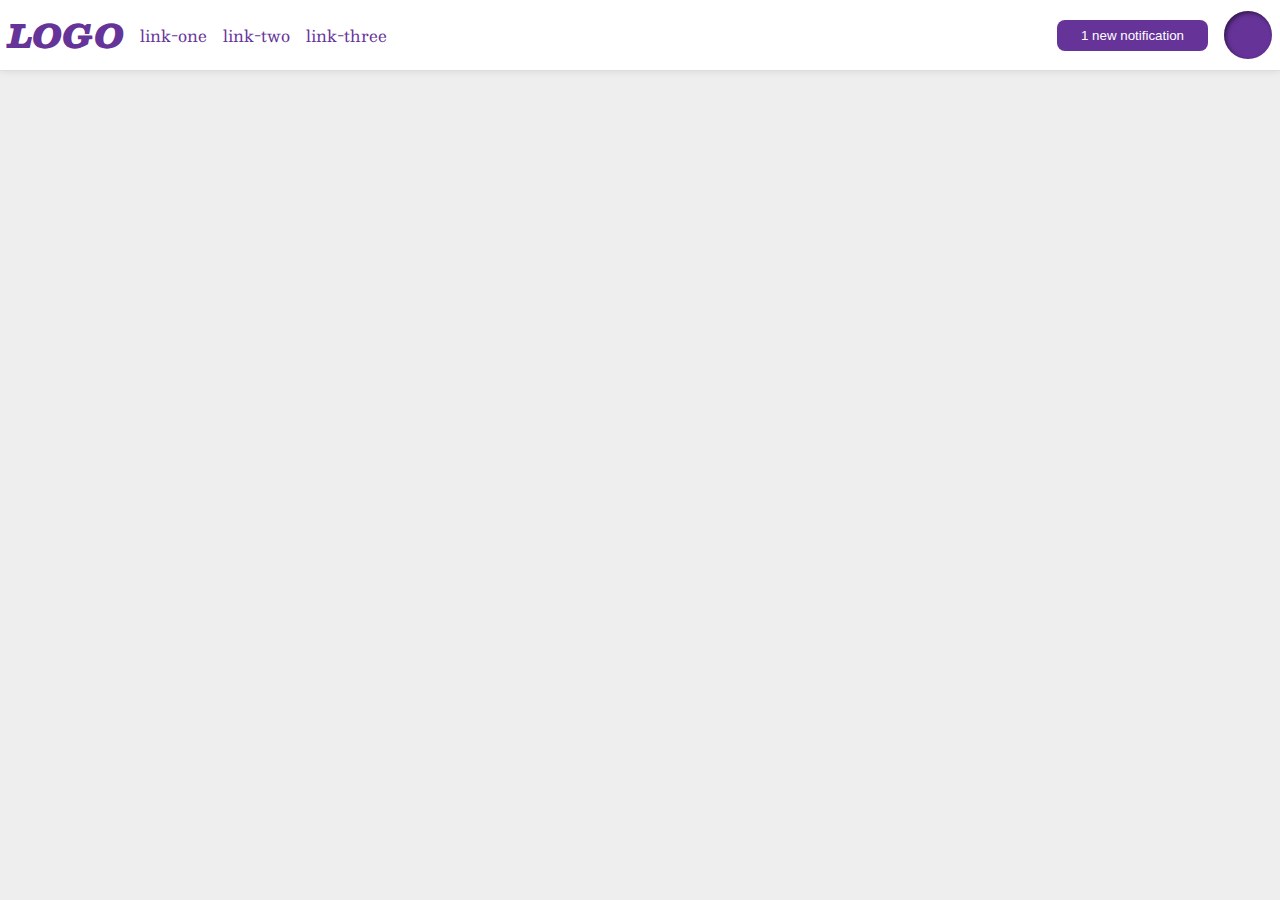
<file: foundations/flex/03-flex-header-2/index.html>
<!DOCTYPE html>
<html lang="en">
  <head>
    <meta charset="UTF-8">
    <meta http-equiv="X-UA-Compatible" content="IE=edge">
    <meta name="viewport" content="width=device-width, initial-scale=1.0">
    <title>Flex Header 2</title>
    <link rel="stylesheet" href="style.css">
  </head>
  <body>
    <div class="header">
      <div class="left">
         <div class="logo">
         LOGO
         </div>
         <ul class="links">
           <li><a href="https://google.com">link-one</a></li>
           <li><a href="https://google.com">link-two</a></li>
           <li><a href="https://google.com">link-three</a></li>
         </ul>
      </div>
      <div class="right">
         <button class="notifications">
          1 new notification
         </button>
         <div class="profile-image"></div>
         </div>
      </div>
  </body>
</html>
</file>
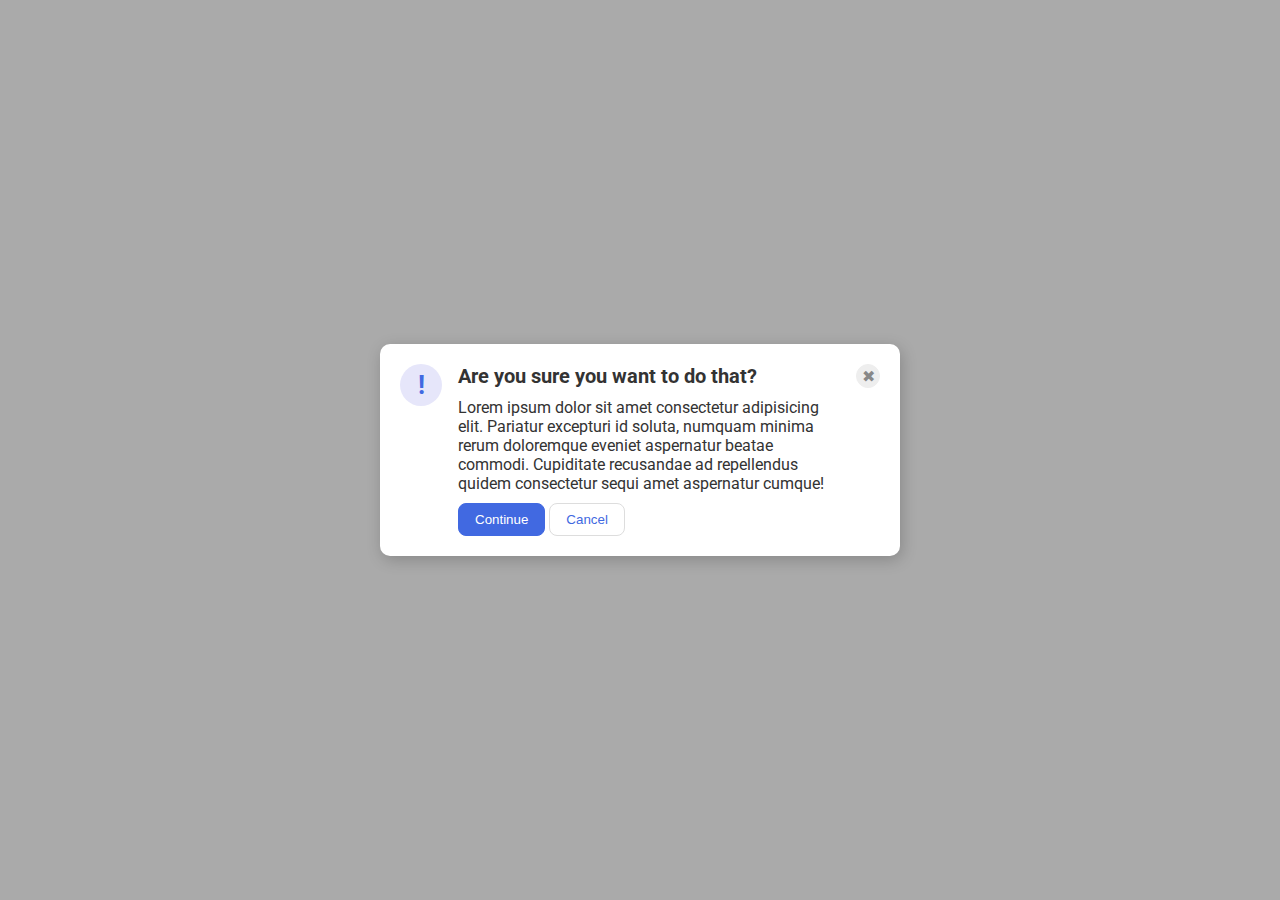
<file: foundations/flex/05-flex-modal/index.html>
<!DOCTYPE html>
<html lang="en">
  <head>
    <meta charset="UTF-8">
    <meta http-equiv="X-UA-Compatible" content="IE=edge">
    <meta name="viewport" content="width=device-width, initial-scale=1.0">
    <link rel="stylesheet" href="style.css">
    <title>Modal</title>
  </head>
  <body>
    <div class="modal">
      <div class="icon">!</div>
      <div class="container">
        <div class="header">Are you sure you want to do that?</div>
        <div class="text">Lorem ipsum dolor sit amet consectetur adipisicing elit. Pariatur excepturi id soluta, numquam minima rerum doloremque eveniet aspernatur beatae commodi. Cupiditate recusandae ad repellendus quidem consectetur sequi amet aspernatur cumque!</div>
        <button class="continue">Continue</button>
        <button class="cancel">Cancel</button>
      </div>
      <button class="close-button">✖</button>
    </div>
  </body>
</html>
</file>
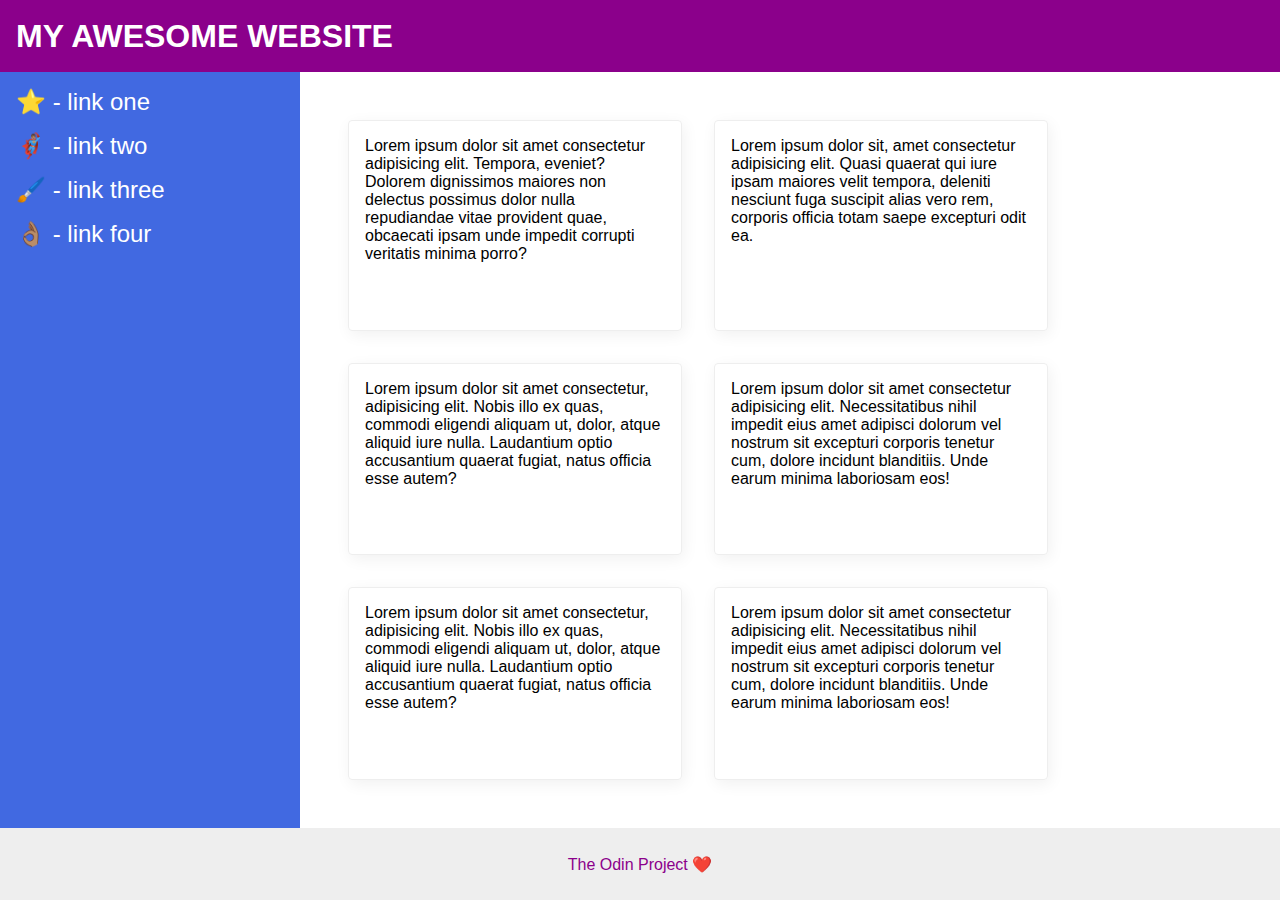
<file: foundations/flex/07-flex-layout-2/index.html>
<!DOCTYPE html>
<html lang="en">
  <head>
    <meta charset="UTF-8">
    <meta http-equiv="X-UA-Compatible" content="IE=edge">
    <meta name="viewport" content="width=device-width, initial-scale=1.0">
    <title>The Holy Grail</title>
    <link rel="stylesheet" href="style.css">
  </head>
  <body>
    <div class="header">
      MY AWESOME WEBSITE
    </div>
    <div class="content-container">
       <div class="sidebar">
           <ul>
             <li><a href="#">⭐ - link one</a></li>
             <li><a href="#">🦸🏽‍♂️ - link two</a></li>
             <li><a href="#">🖌️ - link three</a></li>
             <li><a href="#">👌🏽 - link four</a></li>
           </ul>
        </div>
      <div class="card-container">
           <div class="card">Lorem ipsum dolor sit amet consectetur adipisicing elit. Tempora, eveniet? Dolorem dignissimos maiores non delectus possimus dolor nulla repudiandae vitae provident quae, obcaecati ipsam unde impedit corrupti veritatis minima porro?</div>
           <div class="card">Lorem ipsum dolor sit, amet consectetur adipisicing elit. Quasi quaerat qui iure ipsam maiores velit tempora, deleniti nesciunt fuga suscipit alias vero rem, corporis officia totam saepe excepturi odit ea.</div>
           <div class="card">Lorem ipsum dolor sit amet consectetur, adipisicing elit. Nobis illo ex quas, commodi eligendi aliquam ut, dolor, atque aliquid iure nulla. Laudantium optio accusantium quaerat fugiat, natus officia esse autem?</div>
           <div class="card">Lorem ipsum dolor sit amet consectetur adipisicing elit. Necessitatibus nihil impedit eius amet adipisci dolorum vel nostrum sit excepturi corporis tenetur cum, dolore incidunt blanditiis. Unde earum minima laboriosam eos!</div>
           <div class="card">Lorem ipsum dolor sit amet consectetur, adipisicing elit. Nobis illo ex quas, commodi eligendi aliquam ut, dolor, atque aliquid iure nulla. Laudantium optio accusantium quaerat fugiat, natus officia esse autem?</div>
           <div class="card">Lorem ipsum dolor sit amet consectetur adipisicing elit. Necessitatibus nihil impedit eius amet adipisci dolorum vel nostrum sit excepturi corporis tenetur cum, dolore incidunt blanditiis. Unde earum minima laboriosam eos!</div>
      </div>
    </div>
    <div class="footer">
      The Odin Project ❤️
    </div>
  </body>
</html>
</file>
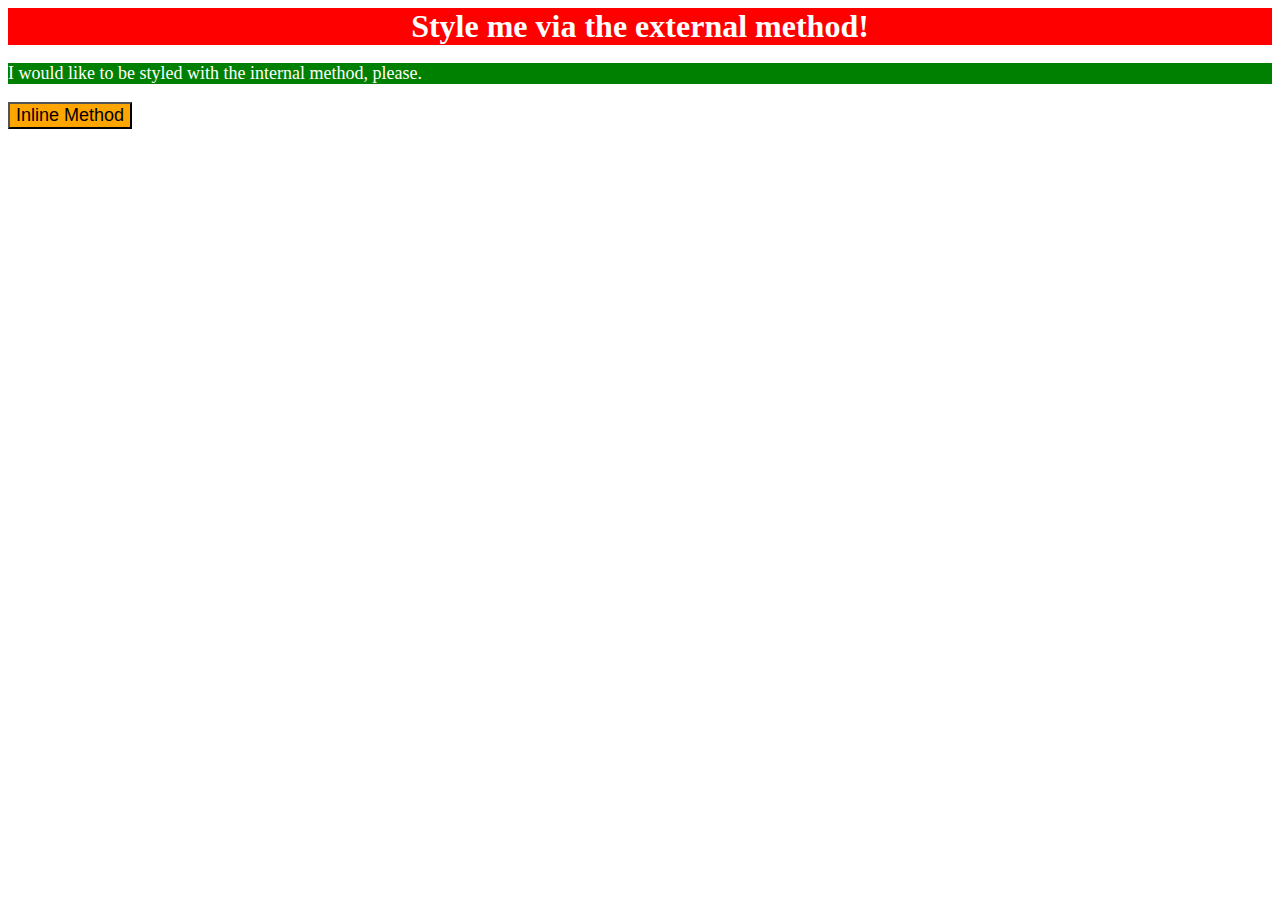
<file: foundations/intro-to-css/01-css-methods/index.html>
<!DOCTYPE html>
<html lang="en">
  <head>
    <meta charset="UTF-8">
    <meta http-equiv="X-UA-Compatible" content="IE=edge">
    <meta name="viewport" content="width=device-width, initial-scale=1.0">
    <link rel="stylesheet" href="style.css">
    <title>Methods for Adding CSS</title>
    <style>
      p {
        background-color: green;
        color: white;
        font-size: 18px;
      }
    </style>
  </head>
  <body>
    <div>Style me via the external method!</div>
    <p>I would like to be styled with the internal method, please.</p>
    <button style="background-color: orange; font-size: 18px;">Inline Method</button>
  </body>
</html>
</file>
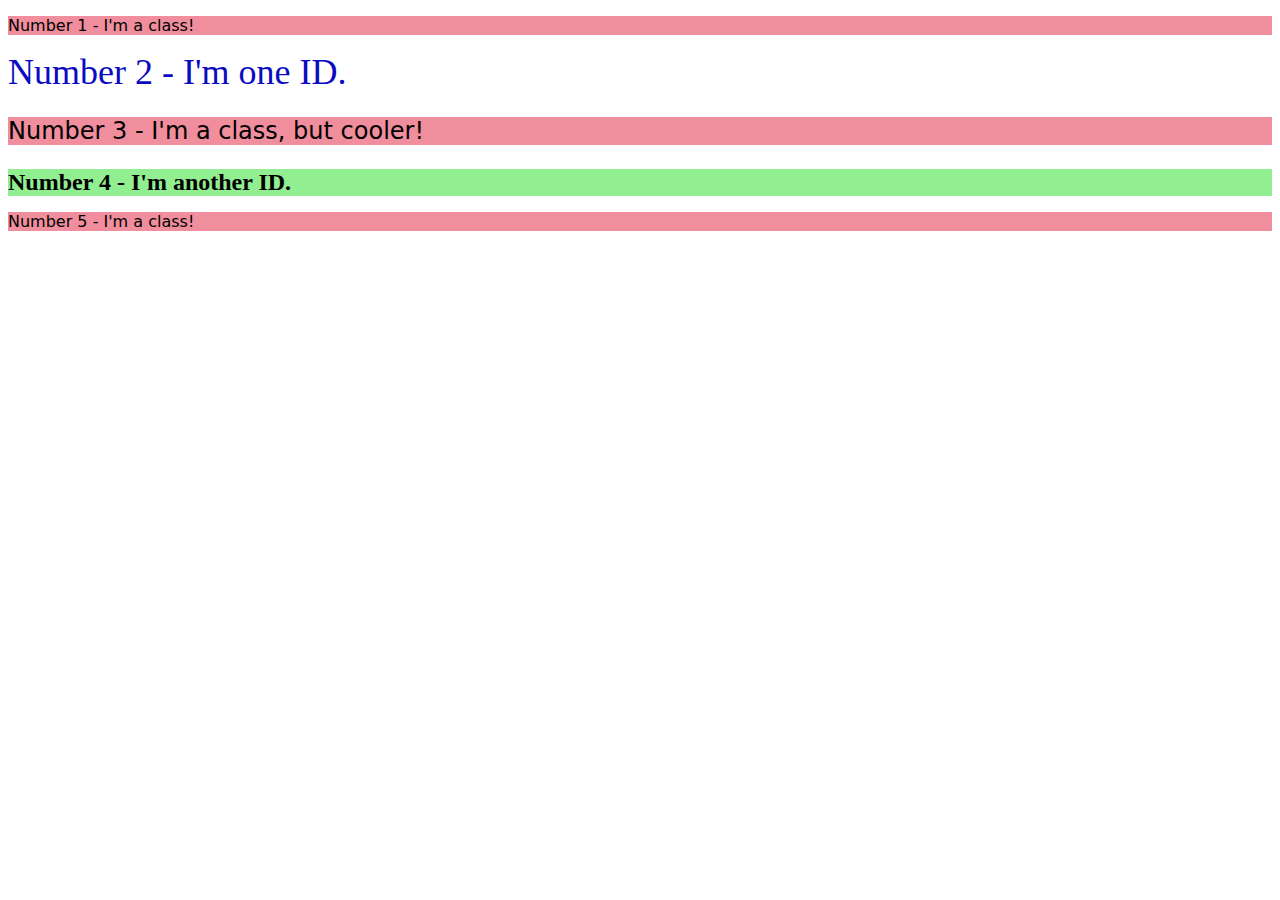
<file: foundations/intro-to-css/02-class-id-selectors/index.html>
<!DOCTYPE html>
<html lang="en">
  <head>
    <meta charset="UTF-8">
    <meta http-equiv="X-UA-Compatible" content="IE=edge">
    <meta name="viewport" content="width=device-width, initial-scale=1.0">
    <title>Class and ID Selectors</title>
    <link rel="stylesheet" href="style.css">
  </head>
  <body>
    <p class="odd">Number 1 - I'm a class!</p>
    <div id="evenone">Number 2 - I'm one ID.</div>
    <p class="odd cooler">Number 3 - I'm a class, but cooler!</p>
    <div id="eventwo">Number 4 - I'm another ID.</div>
    <p class="odd">Number 5 - I'm a class!</p>
  </body>
</html>
</file>
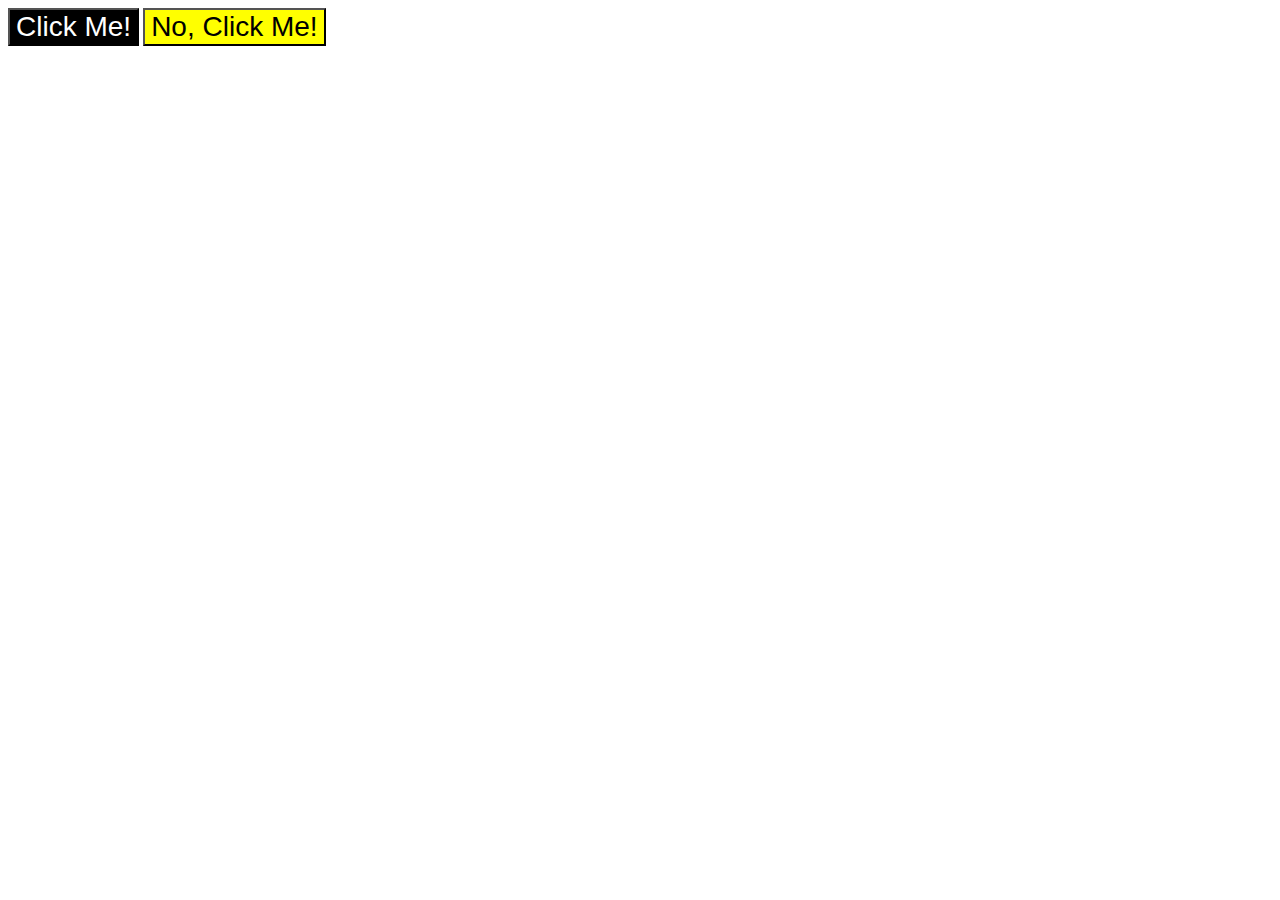
<file: foundations/intro-to-css/03-grouping-selectors/index.html>
<!DOCTYPE html>
<html lang="en">
  <head>
    <meta charset="UTF-8">
    <meta http-equiv="X-UA-Compatible" content="IE=edge">
    <meta name="viewport" content="width=device-width, initial-scale=1.0">
    <title>Grouping Selectors</title>
    <link rel="stylesheet" href="style.css">
  </head>
  <body>
    <button class="one">Click Me!</button>
    <button class="two">No, Click Me!</button>
  </body>
</html>
</file>
<file: foundations/flex/03-flex-header-2/style.css>
/* this is some magical font-importing.  
you'll learn about it later. */
@import url('https://fonts.googleapis.com/css2?family=Besley:ital,wght@0,400;1,900&display=swap');

body {
  margin: 0;
  background: #eee;
  font-family: Besley, serif;
}

.header {
  display: flex;
  background: white;
  border-bottom: 1px solid #ddd;
  box-shadow: 0 0 8px rgba(0,0,0,.1);
  align-items: center;
  padding: 8px;
  justify-content: space-between;
}

.profile-image {
  background: rebeccapurple;
  box-shadow: inset 2px 2px 4px rgba(0,0,0,.5);
  border-radius: 50%;
  width: 48px;
  height: 48px;
}

.logo {
  color: rebeccapurple;
  font-size: 32px;
  font-weight: 900;
  font-style: italic;
}

button {
  border: none;
  border-radius: 8px;
  background: rebeccapurple;
  color: white;
  padding: 8px 24px;
}

a {
  /* this removes the line under our links */
  text-decoration: none;
  color: rebeccapurple;
}

ul {
  display: flex;
  list-style-type: none;
  margin: 0;
  padding: 0;
  gap: 16px;
}

.left, .right {
  display: flex;
  gap: 16px;
  align-items: center;
}
</file>
<file: foundations/flex/05-flex-modal/style.css>
@import url('https://fonts.googleapis.com/css2?family=Roboto:wght@400;700&display=swap');

html, body {
  height: 100%;
}

body {
  font-family: Roboto, sans-serif;
  margin: 0;
  background: #aaa;
  color: #333;
  /* I'll give you this one for free lol */
  display: flex;
  align-items: center;
  justify-content: center;
}

.modal {
  background: white;
  width: 480px;
  border-radius: 10px;
  box-shadow: 2px 4px 16px rgba(0,0,0,.2);
  display: flex;
  padding: 20px;
  justify-content: center;
  gap: 16px;
}

.icon {
  color: royalblue;
  font-size: 26px;
  font-weight: 700;
  background: lavender;
  width: 42px;
  height: 42px;
  border-radius: 50%;
  display: flex;
  align-items: center;
  justify-content: center;
  flex-shrink: 0;
}

.close-button {
  background: #eee;
  border-radius: 50%;
  color: #888;
  font-weight: 400;
  font-size: 16px;
  height: 24px;
  width: 24px;
  display: flex;
  align-items: center;
  justify-content: center;
  border: 1px solid #eee;
  padding: 0;
  flex-shrink: 0;
}

button {
  cursor: pointer;
  padding: 8px 16px;
  border-radius: 8px;
}

button.continue {
  background: royalblue;
  border: 1px solid royalblue;
  color: white;
}

button.cancel {
  background: white;
  border: 1px solid #ddd;
  color: royalblue;
}

.header{
  font-weight: bold;
  font-size: 20px;
}

.text{
  margin: 10px auto;
}
</file>
<file: foundations/flex/07-flex-layout-2/style.css>
body {
  font-family: -apple-system, BlinkMacSystemFont, 'Segoe UI', Roboto, Oxygen, Ubuntu, Cantarell, 'Open Sans', 'Helvetica Neue', sans-serif;
  margin: 0;
  min-height: 100vh;
  display: flex;
  flex-direction: column;
}

.header {
  height: 72px;
  background: darkmagenta;
  color: white;
  font-size: 32px;
  font-weight: 900;
  padding: 0 16px;
  display: flex;
  align-items: center;
}

.footer {
  height: 72px;
  background: #eee;
  color: darkmagenta;
  display: flex;
  align-items: center;
  justify-content: center;
}

.sidebar {
  width: 300px;
  background: royalblue;
  box-sizing: border-box;
  flex-shrink: 0;
  padding: 16px;
}

.card {
  border: 1px solid #eee;
  box-shadow: 2px 4px 16px rgba(0,0,0,.06);
  border-radius: 4px;
  padding: 16px;
  width: 300px;
}

ul{
  list-style-type: none;
  margin: 0;
  padding: 0;
}

li{
  margin-bottom: 16px;
}

.sidebar a{
  text-decoration: none;
  color: white;
  font-size: 24px;
  

}

.content-container{
  display: flex;
  flex: 1;
}

.card-container{
  display: flex;
  flex-wrap: wrap;
  padding: 48px;
  gap: 32px;
}
</file>
<file: foundations/intro-to-css/01-css-methods/style.css>
/* CSS for external styling*/

div{
    background-color: red;
    color: white;
    font-size: 32px;
    text-align: center;
    font-weight: bold;
}
</file>
<file: foundations/intro-to-css/02-class-id-selectors/style.css>
/* Add CSS Styling */
.odd{
    background-color: hsl(351, 77%, 75%);
    font-family:  Verdana, DejaVu Sans, sans-serif ;
}
#evenone{
    font-size: 36px;
    color: hsl(240, 89%, 40%);
}
.cooler{
    font-size: 24px;
}
#eventwo{
    background-color: hsl(120, 73%, 75%);
    font-size: 24px;
    font-weight: bold;
}
</file>
<file: foundations/intro-to-css/03-grouping-selectors/style.css>
/* Add CSS Styling */
.one{
    background-color: black;
    color: white;
}

.two{
    background-color: yellow;
}

.one,.two{
    font-size: 28px;
    font-family: Helvetica, "Times New Roman", sans-serif;
}
</file>
